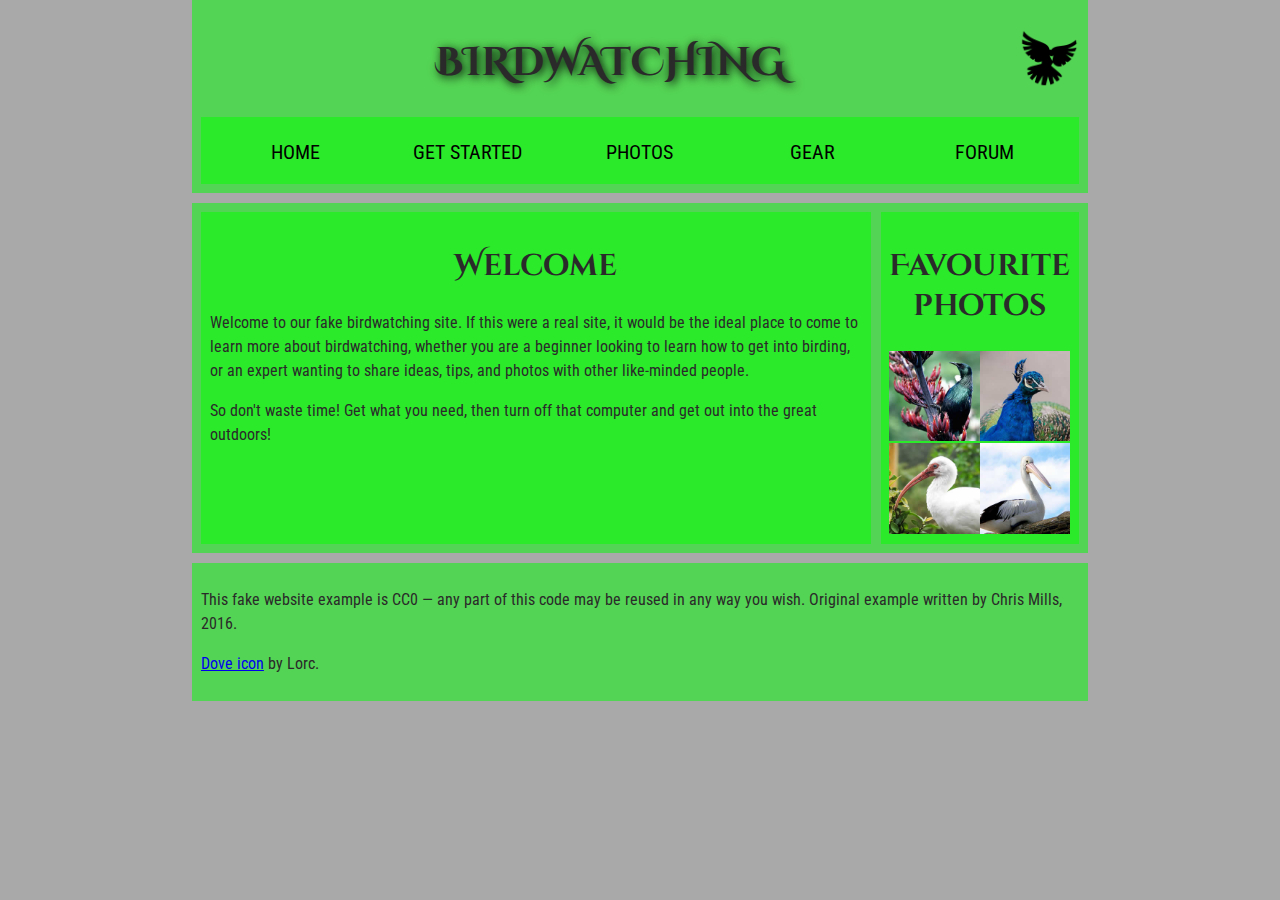
<file: bird/index.html>
<!DOCTYPE html>
<html lang="en">
  <head>
    <meta charset="utf-8">
    <title>Birdwatching</title>
    <link href="https://fonts.googleapis.com/css?family=Roboto+Condensed:300%7CCinzel+Decorative:700" rel="stylesheet">
    <link href="style.css" rel="stylesheet">
    <!--[if lt IE 9]>
      <script src="https://cdnjs.cloudflare.com/ajax/libs/html5shiv/3.7.3/html5shiv.js"></script>
    <![endif]-->
  </head>

  <body>
    <header>
      <h1>Birdwatching</h1>
      <img src="dove.png" alt="a simple dove logo">

    <nav>
      <ul>
        <li><span>Home</span></li>
        <li><a href="#">Get started</a></li>
        <li><a href="#">Photos</a></li>
        <li><a href="#">Gear</a></li>
        <li><a href="#">Forum</a></li>
      </ul>
    </nav>
    </header>
    <main>
      <article>
      <h2>Welcome</h2>

      <p>Welcome to our fake birdwatching site. If this were a real site, it would be the ideal place to come to learn more about birdwatching, whether you are a beginner looking to learn how to get into birding, or an expert wanting to share ideas, tips, and photos with other like-minded people.</p>

      <p>So don't waste time! Get what you need, then turn off that computer and get out into the great outdoors!</p>
      </article>
    <aside>
      <h2>Favourite photos</h2>

      <a href="favorite-1.jpg"><img src="favorite-1_th.jpg" alt="Small black bird, black claws, long black slender beak, links to larger version of the image"></a>
      <a href="favorite-2.jpg"><img src="favorite-2_th.jpg" alt="Top half of a pretty bird with bright blue plumage on neck, light colored beak, blue headdress, links to larger version of the image"></a>
      <a href="favorite-3.jpg"><img src="favorite-3_th.jpg" alt="Top half of a large bird with white plumage, very long curved narrow light colored break, links to larger version of the image"></a>
      <a href="favorite-4.jpg"><img src="favorite-4_th.jpg" alt="Large bird, mostly white plumage with black plumage on back and rear, long straight white beak, links to larger version of the image"></a>
    </aside>
    </main>
    <footer>
      <p>This fake website example is CC0 — any part of this code may be reused in any way you wish. Original example written by Chris Mills, 2016.</p>

      <p><a href="http://game-icons.net/lorc/originals/dove.html">Dove icon</a> by Lorc.</p>
    </footer>
  </body>
</html>
</file>
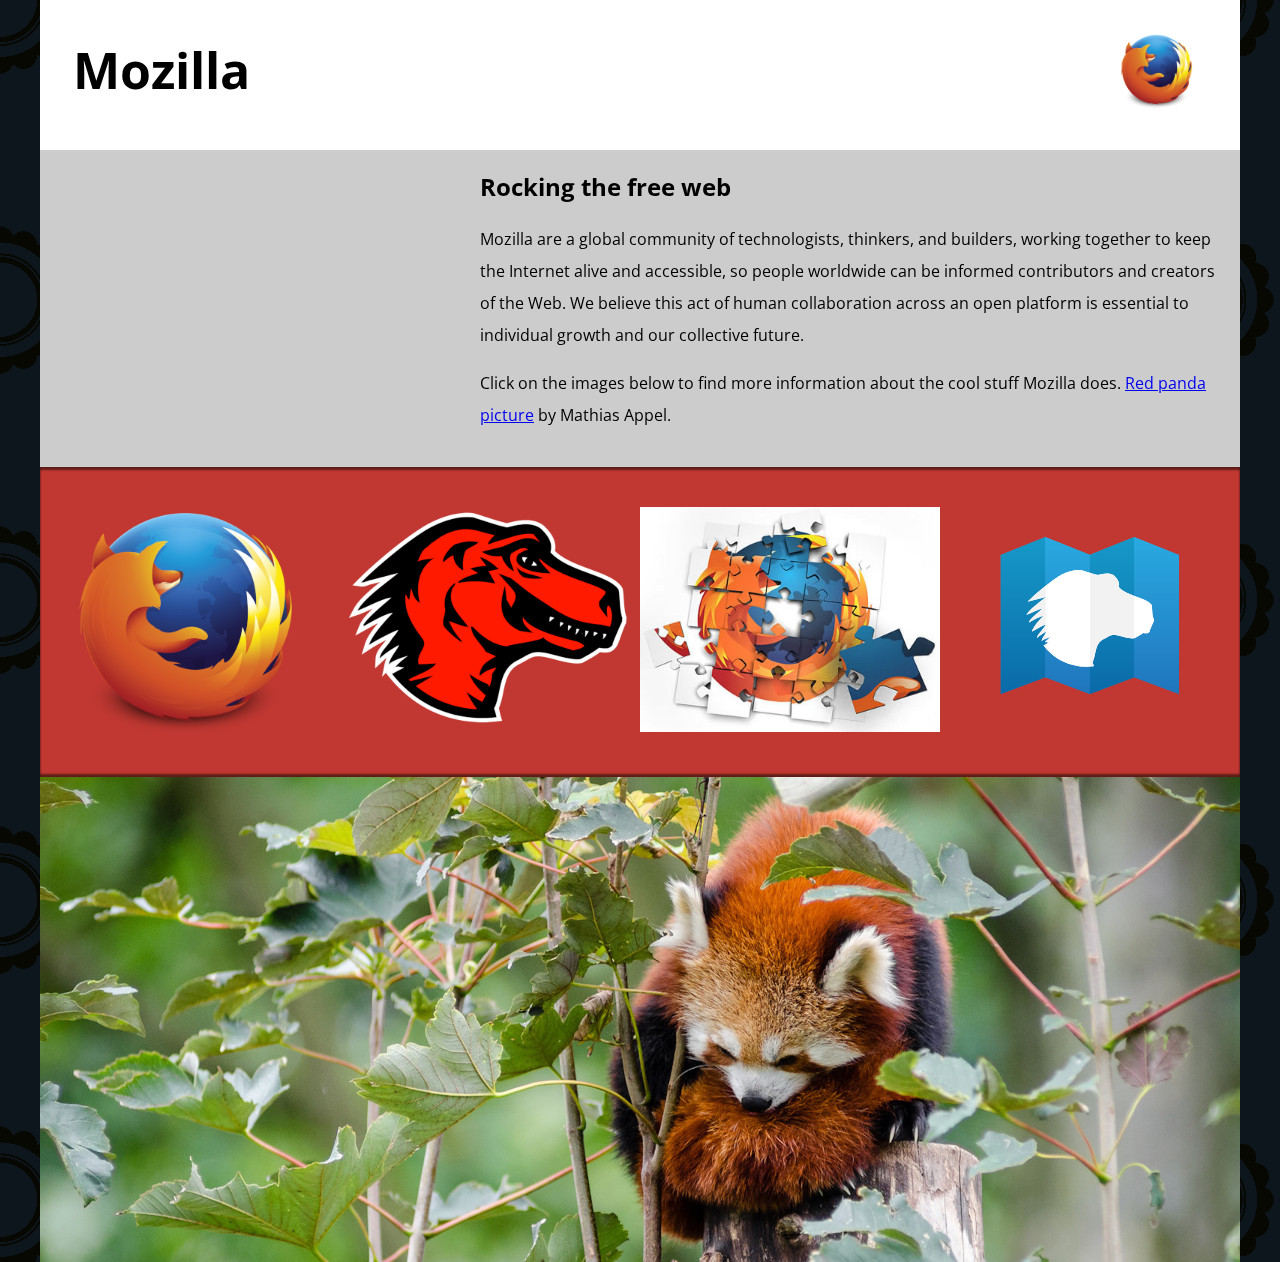
<file: mozilla-splash-page/index.html>
<!DOCTYPE html>
<html>
  <head>
    <meta charset="utf-8">
    <meta name="viewport" content="width=device-width">
    <title>Mozilla splash page</title>
    <link href='https://fonts.googleapis.com/css?family=Open+Sans:400,700' rel='stylesheet' type='text/css'>
    <style>
      /* header and body setup */

      html {
        font-family: 'Open Sans', sans-serif;
        background: url(pattern.png);
      }

      body {
        width: 100%;
        max-width: 1200px;
        margin: 0 auto;
        background-color: white;
        position: relative;
      }

      /* Header styling */

      header {
        height: 150px;
      }

      header img {
        width: 100px;
        position: absolute;
        right: 32.5px;
        top: 32.5px;
      }

      h1 {
        font-size: 50px;
        line-height: 140px;
        margin: 0 0 0 32.5px;
      }

      /* main section and video styling */

      main {
        background: #ccc;
      }

      article {
        padding: 20px;
      }

      h2 {
        margin-top: 0;
      }

      p {
        line-height: 2;
      }

      iframe {
        float: left;
        margin: 0 20px 20px 0;
        max-width: 100%;
      }

      /* further info links */

      .further-info {
        clear: left;
        padding: 40px 0;
        background: #c13832;
        box-shadow: inset 0 3px 2px rgba(0,0,0,0.5),
                    inset 0 -3px 2px rgba(0,0,0,0.5);
      }

      .further-info a {
        width: 25%;
        display: block;
        float: left;
      }

      .further-info img {
        max-width: 100%;
      }

      .clearfix {
        clear: both;
      }

      /* Red panda image */

      .red-panda img {
        display: block;
        max-width: 100%;
      }
    </style>
  </head>
  <body>
    <header>
      <h1>Mozilla</h1>
      <!-- insert <img> element, link to the small
          version of the Firefox logo -->
      <img src="firefox-logo-120.png">
    </header>

    <main>
      <article>
        <!-- insert iframe from youtube -->
        <iframe width="400" height="250" src="https://www.youtube.com/embed/ojcNcvb1olg" title="YouTube video player" frameborder="0" 
        allow="accelerometer; autoplay; clipboard-write; encrypted-media; gyroscope; picture-in-picture" allowfullscreen></iframe>
        <h2>Rocking the free web</h2>

        <p>Mozilla are a global community of technologists, thinkers, and builders, working together to keep the Internet alive and accessible, so people worldwide can be informed contributors and creators of the Web. We believe this act of human collaboration across an open platform is essential to individual growth and our collective future.</p>

        <p>Click on the images below to find more information about the cool stuff Mozilla does. <a href="https://www.flickr.com/photos/mathiasappel/21675551065/">Red panda picture</a> by Mathias Appel.</p>
      </article>

      <div class="further-info">
        <!-- insert images with srcsets and sizes -->
        <a href="https://www.mozilla.org/en-US/firefox/new/">
          <img srcset="firefox-logo-120.png 120w,
                       firefox-logo-400.png 400w"
               sizes="(max-width: 500px) 120px,
                      400px"
               src="firefox-logo-400.png"
               alt="firefox logo">
        </a>
        <a href="https://www.mozilla.org/">
          <img srcset="mozilla-dinosaur-head-120.png 120w,
                       mozilla-dinosaur-head-400.png 400w"
               sizes="(max-width: 500px) 120px,
                      400px"
               src="mozilla-dinosaur-head-400.png"
               alt="mozilla dinosaur head">
        </a>
        <a href="https://addons.mozilla.org/">
          <img srcset="firefox-addons-120.jpg 120w,
                       firefox-addons-400.jpg 400w"
               sizes="(max-width: 500px) 120px,
                      400px"
               src="firefox-addons-400.jpg"
               alt="firefox addons">
        </a>
        <a href="https://developer.mozilla.org/en-US/">
          <img src="mdn.svg">
        </a>
        <div class="clearfix"></div>
      </div>

      <div class="red-panda">
        <!-- insert picture element -->
        <picture>
          <source media="(max-width: 600px)" srcset="red-panda-600.jpg">
          <source media="(min-width: 601px)" srcset="red-panda-1200.jpg">
          <img src="red-panda-1200.jpg" alt="red panda">
        </picture>
      </div>

    </main>
  </body>
</html>
</file>
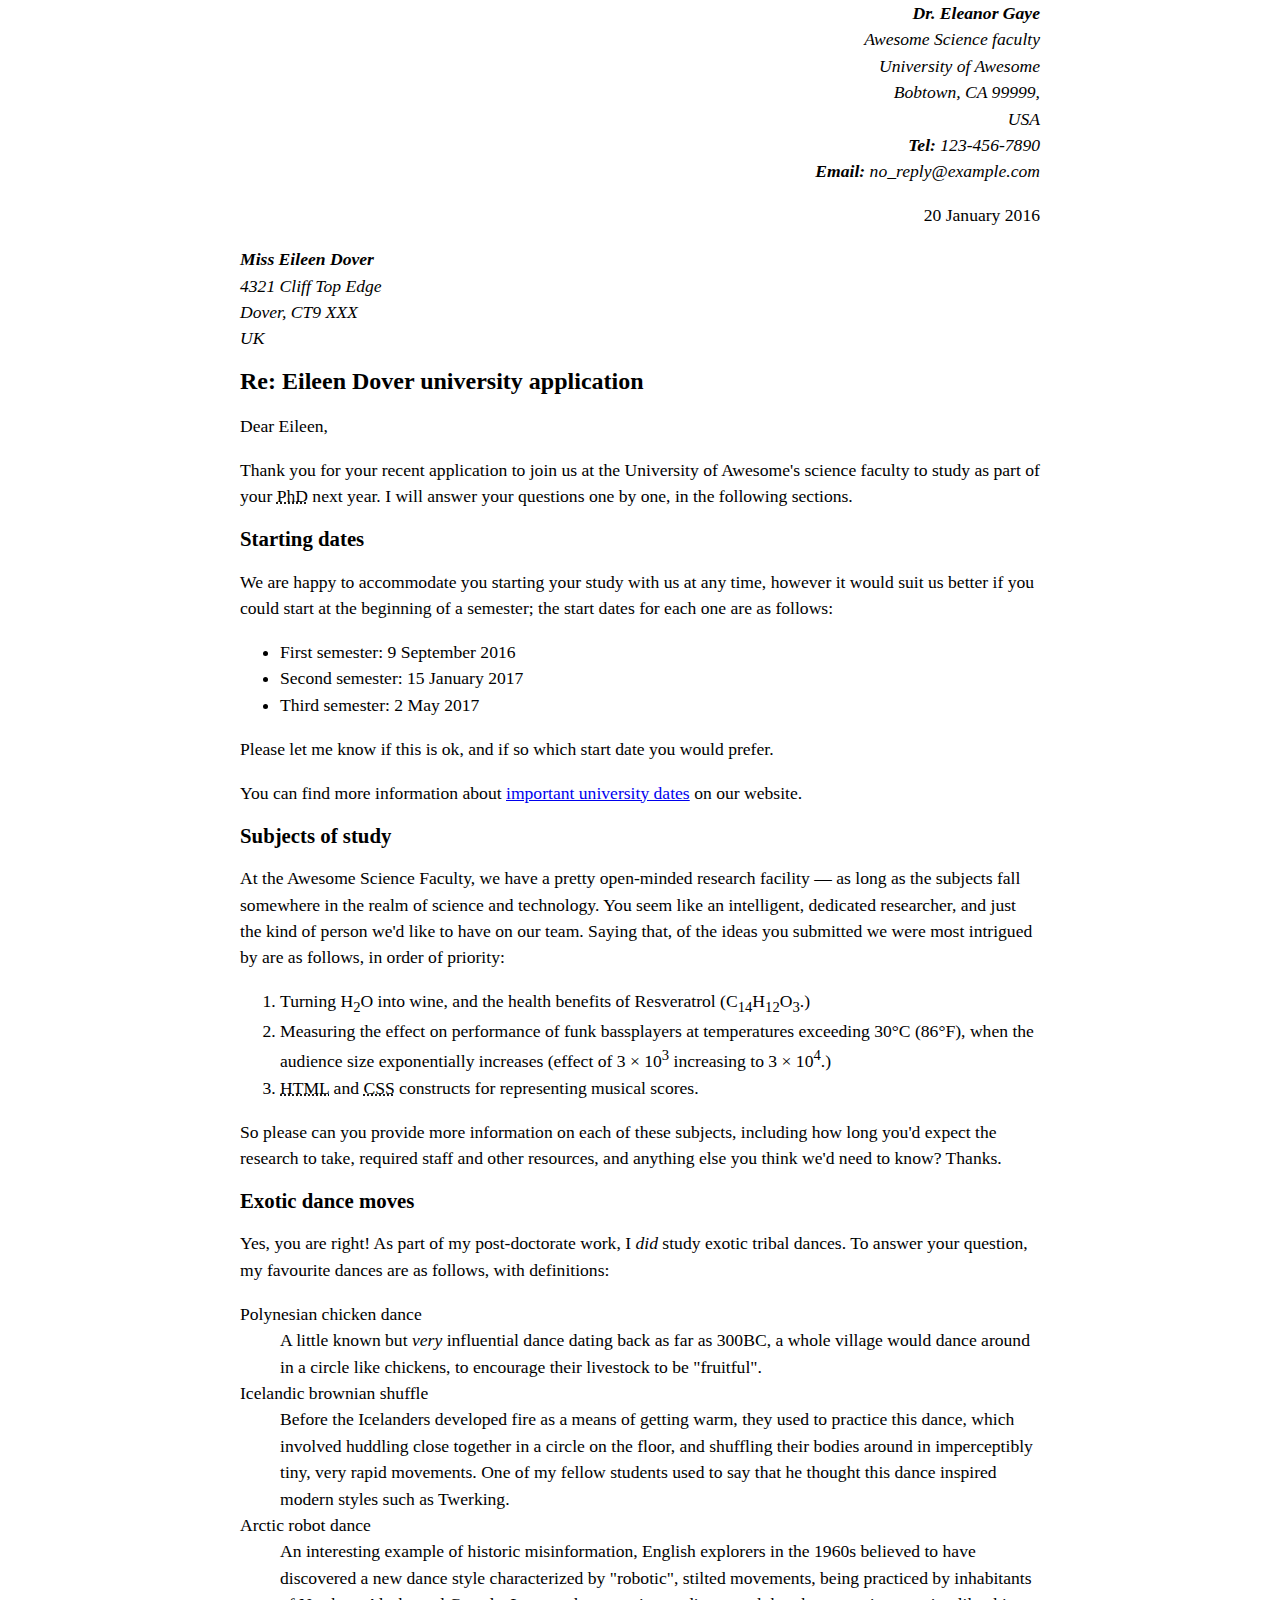
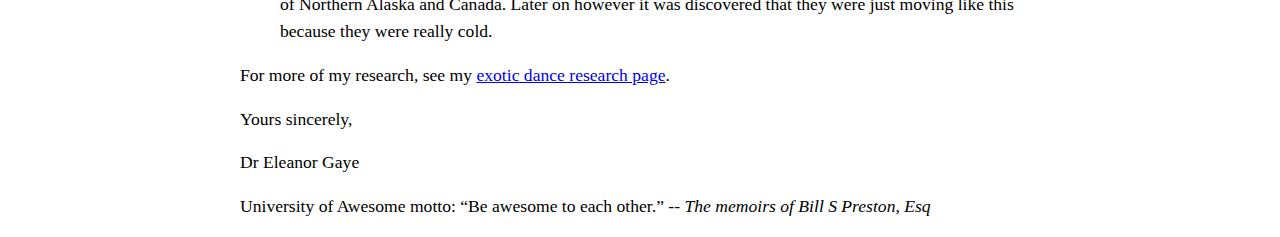
<file: letter.html>
<html>
  <head>
    <meta charset="utf-8">
    <meta name="author" content="Eileen Dover">
    <link href="style.css" rel="stylesheet">
  </head>

  <body>
    <address class="sender-column">
      <strong>Dr. Eleanor Gaye</strong><br>
      Awesome Science faculty<br>
      University of Awesome<br>
      Bobtown, CA 99999,<br>
      USA<br>
      <strong>Tel:</strong> 123-456-7890<br>
      <strong>Email:</strong> no_reply@example.com
    </address>

    <p class="sender-column"><time>20 January 2016</time></p>

    <address>
      <strong>Miss Eileen Dover</strong><br>
      4321 Cliff Top Edge<br>
      Dover, CT9 XXX<br>
      UK
    </address>

    <h1>Re: Eileen Dover university application</h1>

    <p>Dear Eileen,</p>

    <p>Thank you for your recent application to join us at the University of Awesome's science faculty to study as part of your 
      <abbr title="Doctor of Philosophy">PhD</abbr> next year. I will answer your questions one by one, in the following sections.</p>

    <h2>Starting dates</h2>

    <p>We are happy to accommodate you starting your study with us at any time, however it would suit us better if you could start at 
      the beginning of a semester; the start dates for each one are as follows:</p>

    <ul>
      <li>First semester: <time datetime="2016-09-09">9 September 2016</time></li>
      <li>Second semester: <time datetime="2017-01-15">15 January 2017</time></li>
      <li>Third semester: <time datetime="2017-05-02">2 May 2017</time></li>
    </ul>

    <p>Please let me know if this is ok, and if so which start date you would prefer.</p>

    <p>You can find more information about <a href="http://example.com">important university dates</a> on our website.</p>

    <h2>Subjects of study</h2>

    <p>At the Awesome Science Faculty, we have a pretty open-minded research facility — as long as the subjects fall somewhere in the 
      realm of science and technology. You seem like an intelligent, dedicated researcher, and just the kind of person we'd like to have
       on our team. Saying that, of the ideas you submitted we were most intrigued by are as follows, in order of priority:</p>

    <ol>
      <li>Turning H<sub>2</sub>O into wine, and the health benefits of Resveratrol (C<sub>14</sub>H<sub>12</sub>O<sub>3</sub>.)</li>
      <li>Measuring the effect on performance of funk bassplayers at temperatures exceeding 30°C (86°F), when the audience size 
        exponentially increases (effect of 3 × 10<sup>3</sup> increasing to 3 × 10<sup>4</sup>.)</li>
      <li><abbr title="HyperText Markup Language">HTML</abbr> and <abbr title="Cascading Style Sheets">CSS</abbr> constructs for representing musical scores.</li>
    </ol>

    <p>So please can you provide more information on each of these subjects, including how long you'd expect the research to take, 
      required staff and other resources, and anything else you think we'd need to know? Thanks.
    </p>

    <h2>Exotic dance moves</h2>

    <p>Yes, you are right! As part of my post-doctorate work, I <em>did</em> study exotic tribal dances. To answer your question, my favourite 
      dances are as follows, with definitions:</p>

    <dl>
      <dt>Polynesian chicken dance</dt>
      <dd>A little known but <em>very</em> influential dance dating back as far as 300BC, a whole village would dance around in a circle like 
        chickens, to encourage their livestock to be "fruitful".</dd>
      <dt>Icelandic brownian shuffle</dt>
      <dd>Before the Icelanders developed fire as a means of getting warm, they used to practice this dance, which involved huddling 
        close together in a circle on the floor, and shuffling their bodies around in imperceptibly tiny, very rapid movements. One of 
        my fellow students used to say that he thought this dance inspired modern styles such as Twerking.</dd>
      <dt>Arctic robot dance</dt>
      <dd>An interesting example of historic misinformation, English explorers in the 1960s believed to have discovered a new dance 
        style characterized by "robotic", stilted movements, being practiced by inhabitants of Northern Alaska and Canada. Later on 
        however it was discovered that they were just moving like this because they were really cold.</dd>
    </dl>
    
    <p>For more of my research, see my <a href="http://example.com">exotic dance research page</a>.</p>

    <p>Yours sincerely,</p>

    <p>Dr Eleanor Gaye</p>

    <p>University of Awesome motto: <q>Be awesome to each other.</q> -- <cite>The memoirs of Bill S Preston, Esq</cite></p>
  </body>
</html>
</file>
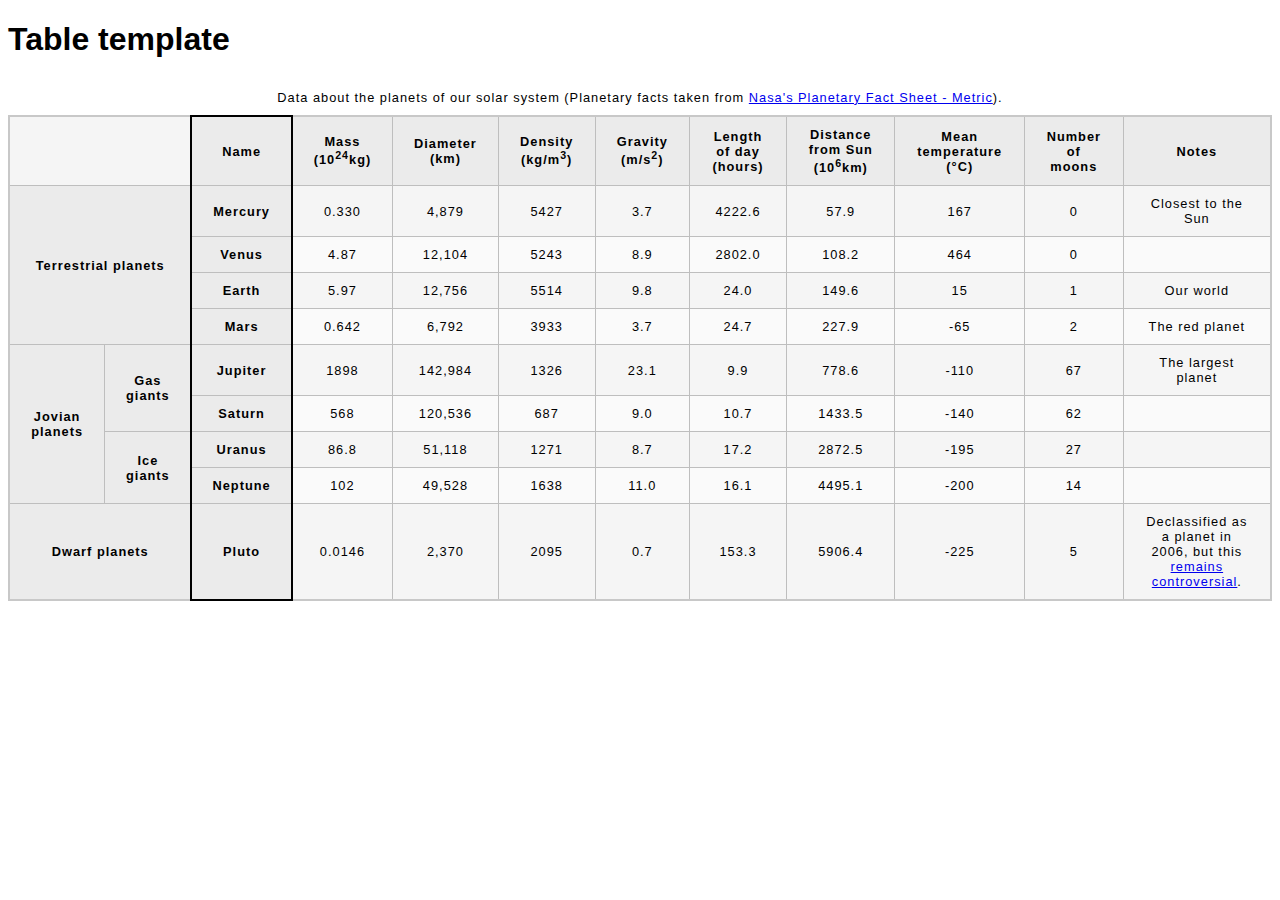
<file: planet-data/blank-template.html>
<!DOCTYPE html>
<html lang="en">
  <head>
    <meta charset="utf-8">
    <title>Table template</title>
    <link href="minimal-table.css" rel="stylesheet" type="text/css">
  </head>
  <body>
    <h1>Table template</h1>
    <table>
      <caption>Data about the planets of our solar system (Planetary facts taken from <a href="http://nssdc.gsfc.nasa.gov/planetary/factsheet/">Nasa's Planetary Fact Sheet - Metric</a>).</caption>
      <colgroup>
        <col span="2">
        <col style="border: 2px solid black;">
        <col span="9">
      </colgroup>
      <thead>
        <tr>
          <td colspan="2">&nbsp;</td>
          <th scope="col">Name</th>
          <th scope="col">Mass (10<sup>24</sup>kg)</th>
          <th scope="col">Diameter (km)</th>
          <th scope="col">Density (kg/m<sup>3</sup>)</th>
          <th scope="col">Gravity (m/s<sup>2</sup>)</th>
          <th scope="col">Length of day (hours)</th>
          <th scope="col">Distance from Sun (10<sup>6</sup>km)</th>
          <th scope="col">Mean temperature (°C)</th>
          <th scope="col">Number of moons</th>
          <th scope="col">Notes</th>
        </tr>
      </thead>
      <tbody>
        <tr>
          <th rowspan="4" colspan="2" scope="rowgroup">Terrestrial planets</th>
          <th scope="row">Mercury</th>
          <td>0.330</td>
          <td>4,879</td>
          <td>5427</td>
          <td>3.7</td>
          <td>4222.6</td>
          <td>57.9</td>
          <td>167</td>
          <td>0</td>
          <td>Closest to the Sun</td>
        </tr>
        <tr>
          <th scope="row">Venus</th>
          <td>4.87</td>
          <td>12,104</td>
          <td>5243</td>
          <td>8.9</td>
          <td>2802.0</td>
          <td>108.2</td>
          <td>464</td>
          <td>0</td>
          <td></td>
        </tr>
        <tr>
          <th scope="row">Earth</th>
          <td>5.97</td>
          <td>12,756</td>
          <td>5514</td>
          <td>9.8</td>
          <td>24.0</td>
          <td>149.6</td>
          <td>15</td>
          <td>1</td>
          <td>Our world</td>
        </tr>
        <tr>
          <th scope="row">Mars</th>
          <td>0.642</td>
          <td>6,792</td>
          <td>3933</td>
          <td>3.7</td>
          <td>24.7</td>
          <td>227.9</td>
          <td>-65</td>
          <td>2</td>
          <td>The red planet</td>
        </tr>
        <tr>
          <th rowspan="4" scope="rowgroup">Jovian planets</th>
          <th rowspan="2" scope="rowgroup">Gas giants</th>
          <th scope="row">Jupiter</th>
          <td>1898</td>
          <td>142,984</td>
          <td>1326</td>
          <td>23.1</td>
          <td>9.9</td>
          <td>778.6</td>
          <td>-110</td>
          <td>67</td>
          <td>The largest planet</td>
        </tr>
        <tr>
          <th scope="row">Saturn</th>
          <td>568</td>
          <td>120,536</td>
          <td>687</td>
          <td>9.0</td>
          <td>10.7</td>
          <td>1433.5</td>
          <td>-140</td>
          <td>62</td>
          <td></td>
        </tr>
        <tr>
          <th rowspan="2" scope="rowgroup">Ice giants</th>
          <th scope="row">Uranus</th>
          <td>86.8</td>
          <td>51,118</td>
          <td>1271</td>
          <td>8.7</td>
          <td>17.2</td>
          <td>2872.5</td>
          <td>-195</td>
          <td>27</td>
          <td></td>
        </tr>
        <tr>
          <th scope="row">Neptune</th>
          <td>102</td>
          <td>49,528</td>
          <td>1638</td>
          <td>11.0</td>
          <td>16.1</td>
          <td>4495.1</td>
          <td>-200</td>
          <td>14</td>
          <td></td>
        </tr>
        <tr>
          <th colspan="2" scope="row">Dwarf planets</th>
          <th scope="row">Pluto</th>
          <td>0.0146</td>
          <td>2,370</td>
          <td>2095</td>
          <td>0.7</td>
          <td>153.3</td>
          <td>5906.4</td>
          <td>-225</td>
          <td>5</td>
          <td>Declassified as a planet in 2006, but this <a href="http://www.usatoday.com/story/tech/2014/10/02/pluto-planet-solar-system/16578959/">remains controversial</a>.</td>
        </tr>
      </tbody>
    </table>

  </body>
</html>
</file>
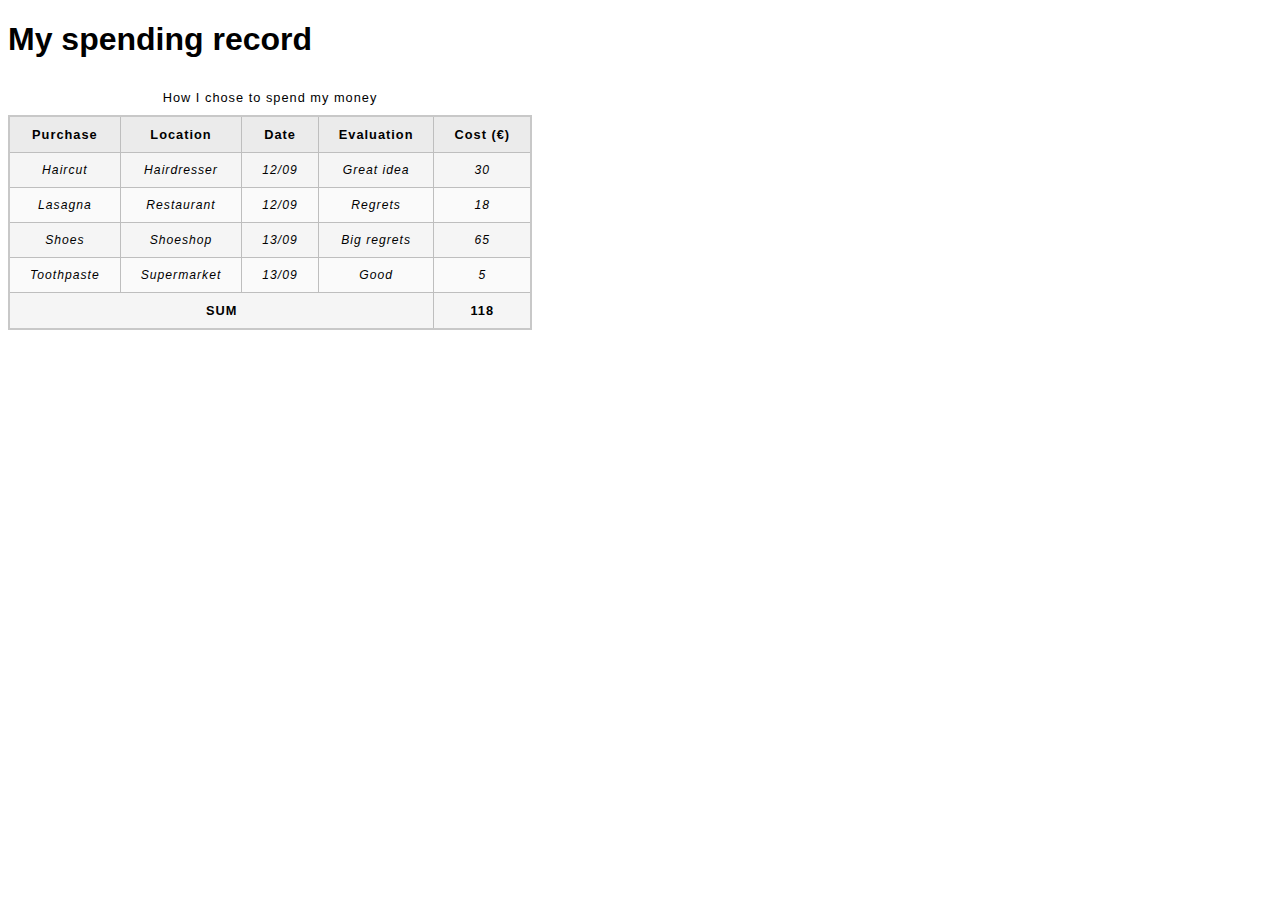
<file: spending-record/spending-record.html>
<!DOCTYPE html>
<html>
  <head>
    <meta charset="utf-8">
    <title>My spending record</title>
    <link href="minimal-table.css" rel="stylesheet" type="text/css">
    <style>
      tbody {
        font-size: 95%;
        font-style: italic;
      }

      tfoot {
        font-weight: bold;
      }
    </style>
  </head>
  <body>
    <h1>My spending record</h1>

      <table>
        <caption>How I chose to spend my money</caption>
        <thead>
          <tr>
            <th>Purchase</th>
            <th>Location</th>
            <th>Date</th>
            <th>Evaluation</th>
            <th>Cost (€)</th>
          </tr>
        </thead>
        <tfoot>
          <tr>
            <td colspan="4">SUM</td>
            <td>118</td>
          </tr>
        </tfoot>
        <tbody>
          <tr>
            <td>Haircut</td>
            <td>Hairdresser</td>
            <td>12/09</td>
            <td>Great idea</td>
            <td>30</td>
          </tr>
          <tr>
            <td>Lasagna</td>
            <td>Restaurant</td>
            <td>12/09</td>
            <td>Regrets</td>
            <td>18</td>
          </tr>
          <tr>
            <td>Shoes</td>
            <td>Shoeshop</td>
            <td>13/09</td>
            <td>Big regrets</td>
            <td>65</td>
          </tr>
          <tr>
            <td>Toothpaste</td>
            <td>Supermarket</td>
            <td>13/09</td>
            <td>Good</td>
            <td>5</td>
          </tr>
        </tbody>
    </table>

  </body>
</html>
</file>
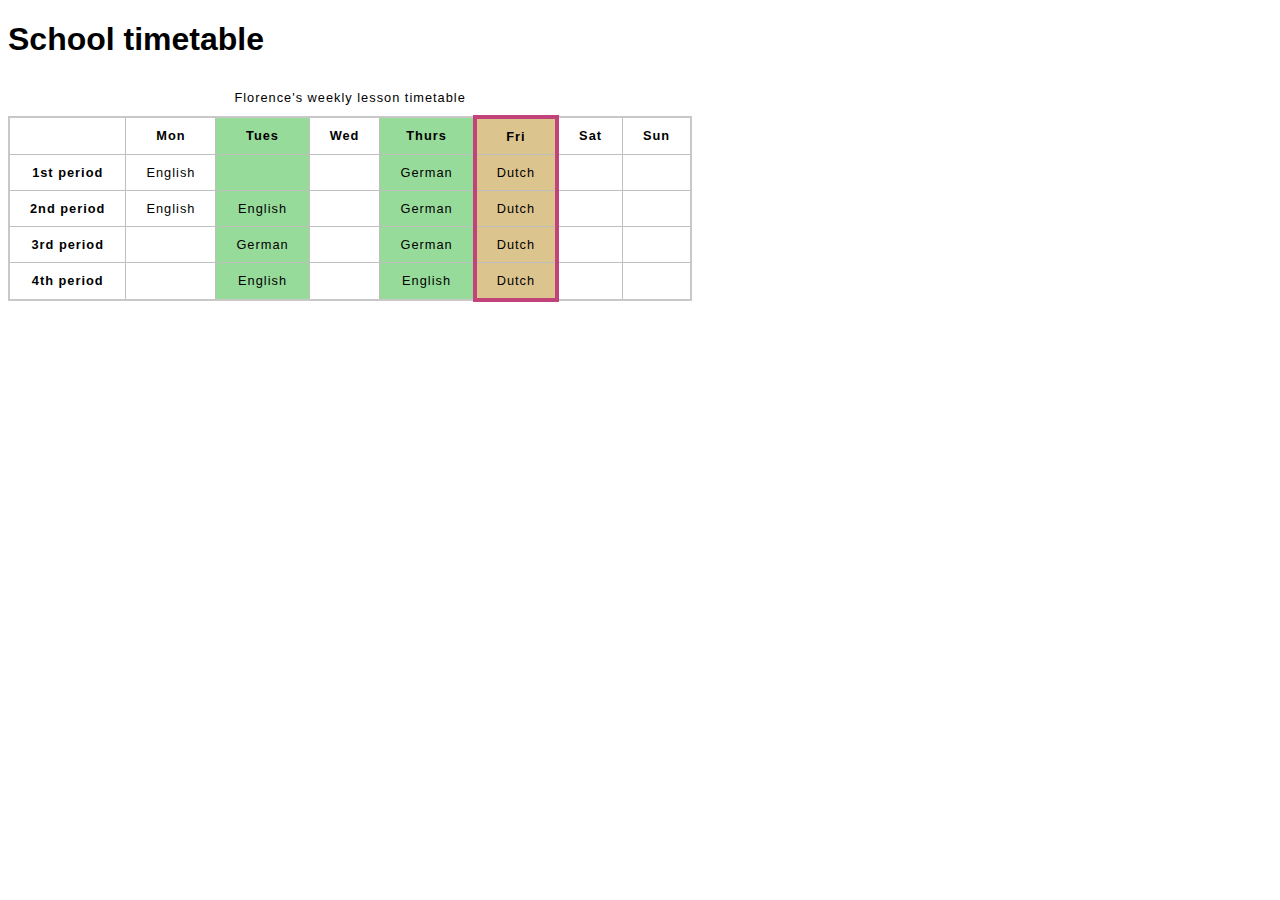
<file: timetable/timetable.html>
<!DOCTYPE html>
<html>
  <head>
    <meta charset="utf-8">
    <title>School timetable</title>
    <style>
    html {
      font-family: sans-serif;
    }

    table {
      border-collapse: collapse;
      border: 2px solid rgb(200,200,200);
      letter-spacing: 1px;
      font-size: 0.8rem;
    }

    td, th {
      border: 1px solid rgb(190,190,190);
      padding: 10px 20px;
    }

    td {
      text-align: center;
    }

    caption {
      padding: 10px;
    }
    </style>
  </head>
  <body>
    <h1>School timetable</h1>

    <table>
      <caption>Florence's weekly lesson timetable</caption>
      <colgroup>
        <col span="2">
        <col style="background-color: #97DB9A;">
        <col style="width: 42px;">
        <col style="background-color: #97DB9A;">
        <col style="background-color: #DCC48E; border: 4px solid #C1437A;">
        <col style="width: 42px;" span="2">
      </colgroup>
      <tr>
        <td>&nbsp;</td>
        <th>Mon</th>
        <th>Tues</th>
        <th>Wed</th>
        <th>Thurs</th>
        <th>Fri</th>
        <th>Sat</th>
        <th>Sun</th>
      </tr>
      <tr>
        <th>1st period</th>
        <td>English</td>
        <td>&nbsp;</td>
        <td>&nbsp;</td>
        <td>German</td>
        <td>Dutch</td>
        <td>&nbsp;</td>
        <td>&nbsp;</td>
      </tr>
      <tr>
        <th>2nd period</th>
        <td>English</td>
        <td>English</td>
        <td>&nbsp;</td>
        <td>German</td>
        <td>Dutch</td>
        <td>&nbsp;</td>
        <td>&nbsp;</td>
      </tr>
      <tr>
        <th>3rd period</th>
        <td>&nbsp;</td>
        <td>German</td>
        <td>&nbsp;</td>
        <td>German</td>
        <td>Dutch</td>
        <td>&nbsp;</td>
        <td>&nbsp;</td>
      </tr>
      <tr>
        <th>4th period</th>
        <td>&nbsp;</td>
        <td>English</td>
        <td>&nbsp;</td>
        <td>English</td>
        <td>Dutch</td>
        <td>&nbsp;</td>
        <td>&nbsp;</td>
      </tr>
    </table>


  </body>
</html>
</file>
<file: bird/style.css>
/* || General setup */

html, body {
  margin: 0;
  padding: 0;
}

html {
  font-size: 10px;
  background-color: #a9a9a9;
}

body {
  width: 70%;
  min-width: 800px;
  margin: 0 auto;
}

/* || typography */

h1, h2, h3 {
  font-family: 'Cinzel Decorative', cursive;
  color: #2a2a2a;
}

p, input, li {
  font-family: 'Roboto Condensed', sans-serif;
  color: #2a2a2a;
}

h1 {
  font-size: 4rem;
  text-align: center;
  text-shadow: 2px 2px 10px black;
}

h2 {
  font-size: 3rem;
  text-align: center;
}

h3 {
  font-size: 2.2rem;
}

p, li {
  font-size: 1.6rem;
  line-height: 1.5;
}

/* || header layout */

header {
  margin-bottom: 10px;
  display: flex;
  flex-flow: row wrap;
}

body > * {
  background-color: red;
  padding: 1%;
}

main, header, nav, article, aside, footer, section {
  background-color: rgba(0,255,0,0.5);
  padding: 1%;
}

h1 {
  flex: 5;
  text-transform: uppercase;
}

header img {
  display: block;
  height: 60px;
  padding-top: 20.15px;
}

nav {
  height: 50px;
  flex: 100%;
  display: flex;
}

nav ul {
  padding: 0;
  list-style-type: none;
  flex: 2;
  display: flex;
}

nav li {
  display: inline;
  text-align: center;
  flex: 1;
}

nav a, nav span {
  display: inline-block;
  font-size: 2rem;
  height: 3rem;
  line-height: 1.7;
  text-transform: uppercase;
  text-decoration: none;
  color: black;

}

/* || main layout */

main {
  display: flex;
}

article, section {
  flex: 4;
}

aside {
  flex: 1;
  margin-left: 10px;
  padding: 1%;
}

aside a {
  display: block;
  float: left;
  width: 50%;
}

aside img {
  max-width: 100%;
}

footer {
  margin-top: 10px;
}
</file>
<file: style.css>
body {
    max-width: 800px;
    margin: 0 auto;
    font-family: 'Times New Roman', Times, serif;
  }
  
  .sender-column {
    text-align: right;
  }
  
  h1 {
    font-size: 1.5em;
  }
  
  h2 {
    font-size: 1.3em;
  }
  
  p,ul,ol,dl,address {
    font-size: 1.1em;
  }
  
  p, li, dd, dt, address {
    line-height: 1.5;
  }
</file>
<file: planet-data/minimal-table.css>
html {
  font-family: sans-serif;
}

table {
  border-collapse: collapse;
  border: 2px solid rgb(200,200,200);
  letter-spacing: 1px;
  font-size: 0.8rem;
}

td, th {
  border: 1px solid rgb(190,190,190);
  padding: 10px 20px;
}

th {
  background-color: rgb(235,235,235);
}

td {
  text-align: center;
}

tr:nth-child(even) td {
  background-color: rgb(250,250,250);
}

tr:nth-child(odd) td {
  background-color: rgb(245,245,245);
}

caption {
  padding: 10px;
}
</file>
<file: spending-record/minimal-table.css>
html {
  font-family: sans-serif;
}

table {
  border-collapse: collapse;
  border: 2px solid rgb(200,200,200);
  letter-spacing: 1px;
  font-size: 0.8rem;
}

td, th {
  border: 1px solid rgb(190,190,190);
  padding: 10px 20px;
}

th {
  background-color: rgb(235,235,235);
}

td {
  text-align: center;
}

tr:nth-child(even) td {
  background-color: rgb(250,250,250);
}

tr:nth-child(odd) td {
  background-color: rgb(245,245,245);
}

caption {
  padding: 10px;
}
</file>
